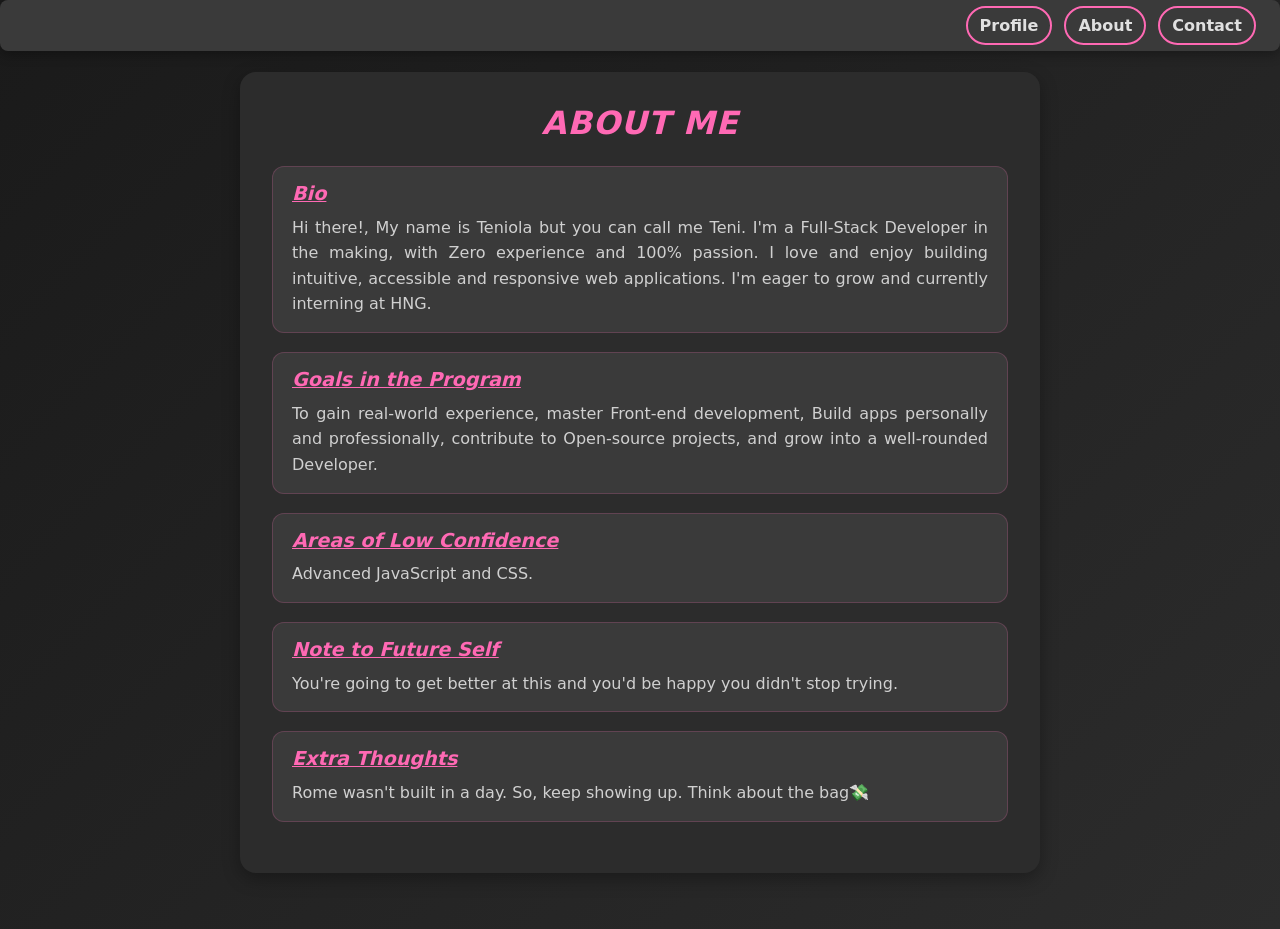
<file: aboutme.html>
<!DOCTYPE html>
<html lang="en">
  <head>
    <meta charset="UTF-8" />
    <meta name="viewport" content="width=device-width, initial-scale=1.0" />
    <title>About Me</title>
    <link rel="stylesheet" href="style.css" />
  </head>
  <body class="about-page">
    <nav
      data-testid="test-main-nav"
      aria-label="Main-Navigation"
      class="main-nav"
    >
      <ul>
        <li>
          <a href="index.html" data-testid="test-nav-profile">Profile</a>
        </li>
        <li>
          <a href="aboutme.html" data-testid="test-nav-about">About</a>
        </li>
        <li>
          <a href="contactus.html" data-testid="test-nav-contact">Contact</a>
        </li>
      </ul>
    </nav>

    <main data-testid="test-about-page">
      <h2 data-testid="test-about-page-title">ABOUT ME</h2>

      <section data-testid="test-about-bio">
        <h3>Bio</h3>
        <p>
          Hi there!, My name is Teniola but you can call me Teni. I'm a
          Full-Stack Developer in the making, with Zero experience and 100%
          passion. I love and enjoy building intuitive, accessible and
          responsive web applications. I'm eager to grow and currently interning
          at HNG.
        </p>
      </section>

      <section data-testid="test-about-goals">
        <h3>Goals in the Program</h3>
        <p>
          To gain real-world experience, master Front-end development, Build
          apps personally and professionally, contribute to Open-source
          projects, and grow into a well-rounded Developer.
        </p>
      </section>

      <section data-testid="test-about-confidence">
        <h3>Areas of Low Confidence</h3>
        <p>Advanced JavaScript and CSS.</p>
      </section>

      <section data-testid="test-about-future-note">
        <h3>Note to Future Self</h3>
        <p>
          You're going to get better at this and you'd be happy you didn't stop
          trying.
        </p>
      </section>

      <section data-testid="test-about-extra">
        <h3>Extra Thoughts</h3>
        <p>
          Rome wasn't built in a day. So, keep showing up. Think about the bag💸
        </p>
      </section>
    </main>
  </body>
</html>
</file>
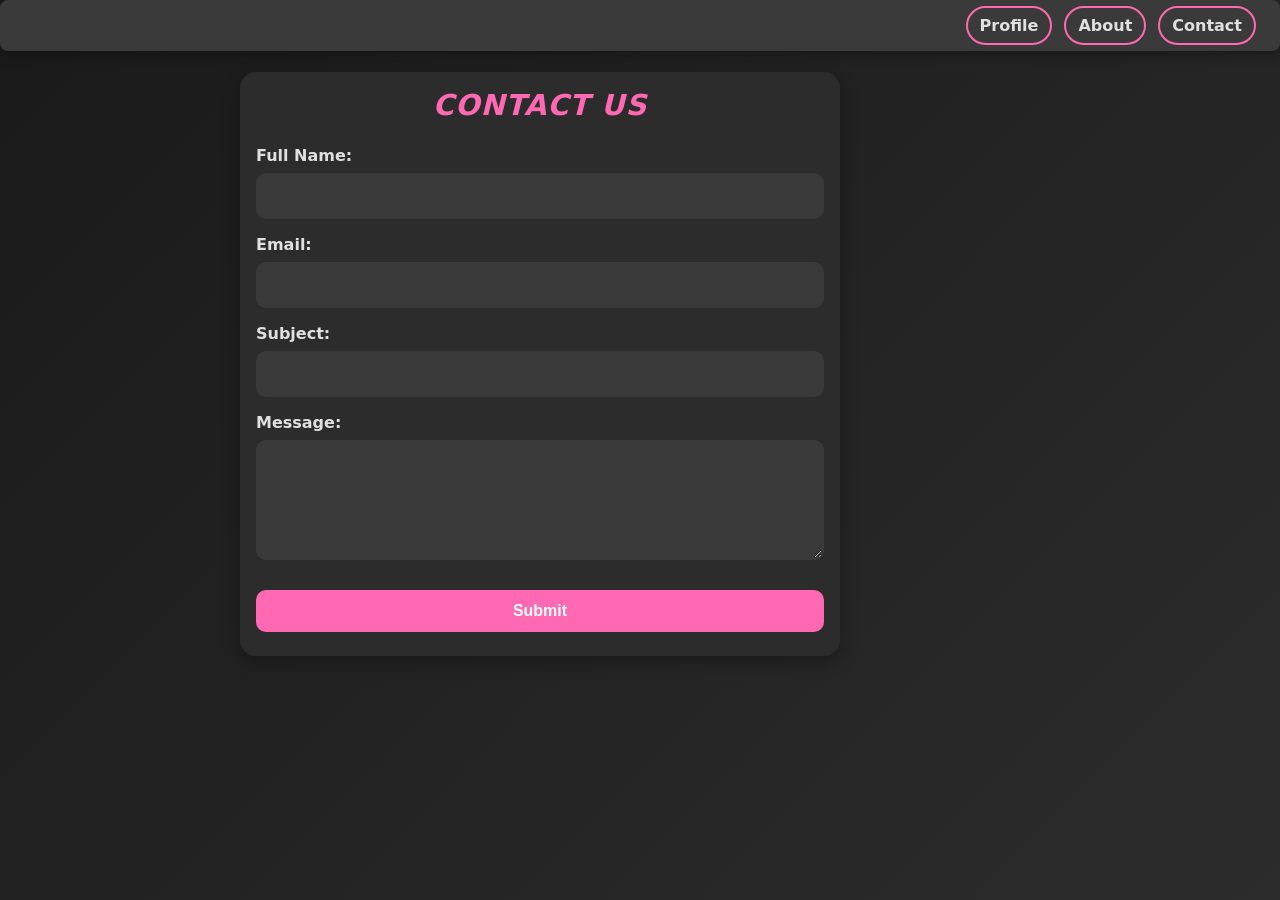
<file: contactus.html>
<!DOCTYPE html>
<html lang="en">
  <head>
    <meta charset="UTF-8" />
    <meta name="viewport" content="width=device-width, initial-scale=1.0" />
    <title>Contact Us</title>
    <link rel="stylesheet" href="style.css" />
  </head>
  <body class="contact-page">
    <nav
      data-testid="test-main-nav"
      aria-label="Main-Navigation"
      class="main-nav"
    >
      <ul>
        <li>
          <a href="index.html" data-testid="test-nav-profile">Profile</a>
        </li>
        <li>
          <a href="aboutme.html" data-testid="test-nav-about">About</a>
        </li>
        <li>
          <a href="contactus.html" data-testid="test-nav-contact">Contact</a>
        </li>
      </ul>
    </nav>

    <main>
      <section data-testid="test-contact-page">
        <h2 data-testid="test-contact-form-title">CONTACT US</h2>

        <form
          data-testid="test-contact-form"
          aria-label="Contact Form"
          novalidate
        >
          <!--Full Name Field-->
          <div class="form-group">
            <label for="name">Full Name: </label>
            <input
              type="text"
              id="name"
              data-testid="test-contact-name"
              aria-describedby="name-error"
              required
            />
            <small
              data-testid="test-contact-error-name"
              id="name-error"
              class="error hidden"
            ></small>
          </div>

          <!--Email Field-->
          <div class="form-group">
            <label for="email">Email: </label>
            <input
              type="email"
              id="email"
              data-testid="test-contact-email"
              aria-describedby="email-error"
              minlength="10"
              required
            />
            <small
              data-testid="test-contact-error-email"
              id="email-error"
              class="error hidden"
            ></small>
          </div>

          <!--Subject Field-->
          <div class="form-group">
            <label for="subject">Subject: </label>
            <input
              type="text"
              id="subject"
              data-testid="test-contact-subject"
              aria-describedby="subject-error"
              required
            />
            <small
              data-testid="test-contact-error-subject"
              id="subject-error"
              class="error hidden"
            ></small>
          </div>

          <!--Message Field-->
          <div class="form-group">
            <label for="message">Message: </label>
            <textarea
              id="message"
              data-testid="test-contact-message"
              aria-describedby="message-error"
              required
            ></textarea>
            <small
              data-testid="test-contact-error-message"
              id="message-error"
              class="error hidden"
            ></small>
          </div>

          <!--Submit Button-->
          <button type="submit" data-testid="test-contact-submit">
            Submit
          </button>
          <!--Success Message-->
          <p data-testid="test-contact-success" class="success hidden"></p>
        </form>
      </section>
    </main>

    <script src="script.js"></script>
  </body>
</html>
</file>
<file: style.css>
* {
  box-sizing: border-box;
  margin: 0;
  padding: 0;
}

body {
  font-family: "Inter", system-ui, sans-serif;
  background: linear-gradient(135deg, #1a1a1a, #2c2c2c);
  color: #e0e0e0;
  min-height: 100vh;
  padding: 1.5rem;
  position: relative;
}

/*----------Main Navigation Bar----------*/
nav[data-testid="test-main-nav"] {
  width: 100%;
  left: 0;
  right: 0;
  position: absolute;
  top: 0;
  padding: 1rem 1.5rem;
  background-color: #3a3a3a;
  box-shadow: 0 4px 12px rgba(0, 0, 0, 0.3);
  border-radius: 8px;
}

nav[data-testid="test-main-nav"] ul {
  list-style: none;
  display: flex;
  justify-content: flex-end;
  gap: 0.75rem;
}

nav[data-testid="test-main-nav"] a {
  color: #e0e0e0;
  text-decoration: none;
  font-weight: 600;
  padding: 0.5rem 0.75rem;
  border: 2px solid #ff69b4;
  border-radius: 20px;
  transition: background 0.2s ease, color 0.2s ease;
}

nav[data-testid="test-main-nav"] a:hover {
  background: #db4b92;
  color: #fff;
}

nav[data-testid="test-main-nav"] a:focus {
  outline: none;
  box-shadow: 0 0 0 2px #ff99cc;
}

/*----------Profile-card styles----------*/
main {
  max-width: 800px;
  margin: 3rem auto 2rem;
}

article[data-testid="test-profile-card"] {
  background-color: #2c2c2c;
  border-radius: 16px;
  box-shadow: 0 6px 18px rgba(0, 0, 0, 0.3);
  overflow: hidden;
  max-width: 700px;
  width: 100%;
  padding: 1.5rem;
  display: flex;
  flex-direction: column;
  gap: 1rem;
  transition: transform 0.3s ease, box-shadow 0.3s ease;
}

article[data-testid="test-profile-card"]:hover {
  transform: translateY(-5px);
  box-shadow: 0 10px 24px rgba(0, 0, 0, 0.4);
}

header {
  display: flex;
  flex-direction: column;
  align-items: center;
  gap: 1.5rem;
}

figure {
  margin: 0;
  display: flex;
  flex-direction: column;
  align-items: center;
  gap: 0.3rem;
}

img[data-testid="test-user-avatar"] {
  width: 120px;
  height: 120px;
  border-radius: 50%;
  object-fit: cover;
  border: 3px solid #ff69b4;
  display: block;
}

figcaption {
  font-size: 0.9rem;
  font-style: italic;
  color: #b0b0b0;
}

h2[data-testid="test-user-name"] {
  font-size: 2rem;
  margin-bottom: 0.3rem;
  text-align: center;
  color: #e0e0e0;
}

header p {
  color: #b0b0b0;
  font-style: italic;
  text-align: center;
}

p[data-testid="test-user-bio"] {
  margin: 0.5rem 0 1rem;
  text-align: justify;
  word-wrap: break-word;
  color: #d0d0d0;
}

p[data-testid="test-user-time"] {
  font-size: 0.95rem;
  color: #d0d0d0;
  text-align: center;
  font-weight: 500;
  background: #3a3a3a;
  border-radius: 8px;
  padding: 0.8rem 1.4rem;
  display: inline-block;
  align-self: center;
  min-width: 240px;
  box-shadow: inset 0 0 0 1px rgba(255, 105, 180, 0.2);
}

/*----------Social Links Nav----------*/
nav[data-testid="test-user-social-links"] {
  text-align: center;
  margin-top: 1rem;
}

nav[data-testid="test-user-social-links"] h3 {
  font-size: 1.1rem;
  margin-bottom: 1rem;
  color: #ff69b4;
}

nav[data-testid="test-user-social-links"] ul {
  list-style: none;
  display: flex;
  flex-direction: column;
  align-items: center;
  margin-bottom: 0.75rem;
  gap: 1.2rem;
  padding: 0;
}

nav[data-testid="test-user-social-links"] a {
  background: #ff69b4;
  color: #fff;
  padding: 0.45rem 1rem;
  border-radius: 20px;
  text-decoration: none;
  transition: background 0.2s ease;
  width: 120px;
  text-align: center;
}

nav[data-testid="test-user-social-links"] a:hover {
  background: #db4b92;
}
nav[data-testid="test-user-social-links"] a:focus {
  outline: none;
  box-shadow: 0 0 0 2px #ff99cc;
}

/*----------Profie-card Section Styling----------*/
section {
  background: #3a3a3a;
  border-radius: 10px;
  padding: 1rem;
}

section h3 {
  color: #ff69b4;
  margin-bottom: 0.5rem;
}

section ul {
  list-style: disc inside;
}

section li {
  margin-bottom: 0.3rem;
  background: #4a4a4a;
  padding: 0.4rem 0.8rem;
  border-radius: 6px;
  color: #d0d0d0;
}



/*----------Contact Page Styling----------*/

.contact-page section[data-testid="test-contact-page"]  {
  max-width: 600px;
  background: #2c2c2c;
  border-radius: 16px;
  box-shadow: 0 6px 18px rgba(0, 0, 0, 0.3);
  transition: transform 0.3s ease, box-shadow 0.3s ease;
}

.contact-page section[data-testid="test-contact-page"]:hover {
  transform: translateY(-5px); 
  box-shadow: 0 10px 24px rgba(0, 0, 0, 0.4);
}

.contact-page h2[data-testid="test-contact-form-title"] {
  text-align: center;
  font-style: italic;
  color: #ff69b4;
  margin-bottom: 1.5rem;
  font-size: 1.8rem;
  letter-spacing: 1px;
}

.contact-page form[data-testid="test-contact-form"] {
  display: flex;
  flex-direction: column;
  gap: 1rem;
}

/* Each input group */
.contact-page .form-group {
  display: flex;
  flex-direction: column;
  gap: 0.5rem;
}

.contact-page .form-group label {
  font-weight: 600;
  color: #e0e0e0;
}

.contact-page .form-group input,
.contact-page .form-group textarea {
  background: #3a3a3a;
  color: #e0e0e0;
  border: 2px solid transparent;
  border-radius: 10px;
  padding: 0.75rem 1rem;
  font-size: 1rem;
  transition: border-color 0.2s ease, background 0.2s ease;
}

.contact-page .form-group input:focus,
.contact-page .form-group textarea:focus {
  outline: none;
  border-color: #ff69b4;
  background: #4a4a4a;
}

.contact-page .form-group input:hover,
.contact-page .form-group textarea:hover {
  background: #444;
}

/* Textarea Resize */
.contact-page .form-group textarea {
  resize: vertical;
  min-height: 120px;
}

/* Error Messages */
.contact-page .error {
  color: #ff4c4c;
  font-size: 0.9rem;
  font-weight: 500;
}

.contact-page .hidden {
  display: none;
}

/* Success Message */
.contact-page .success {
  color: #4cff9d;
  font-size: 1rem;
  font-weight: 500;
  text-align: center;
  font-style: italic;
}

/* Submit Button */
.contact-page button[data-testid="test-contact-submit"] {
  background: #ff69b4;
  color: #fff;
  padding: 0.75rem 1.25rem;
  border: none;
  margin-top: 0.9rem;
  margin-bottom: 0.5rem;
  border-radius: 10px;
  font-weight: 700;
  font-size: 1rem;
  cursor: pointer;
  transition: background 0.3s ease, transform 0.2s ease;
}

.contact-page button[data-testid="test-contact-submit"]:hover {
  background: #db4b92;
  transform: translateY(-2px);
}

.contact-page button[data-testid="test-contact-submit"]:focus {
  outline: none;
  box-shadow: 0 0 0 2px #ff99cc;
}

/*----------About Page Styling----------*/
.about-page main[data-testid="test-about-page"] {
  max-width: 800px;
  background: #2c2c2c;
  border-radius: 16px;
  box-shadow: 0 6px 18px rgba(0, 0, 0, 0.3);
  padding: 2rem;
  transition: transform 0.3s ease, box-shadow 0.3s ease;
}

.about-page main[data-testid="test-about-page"]:hover {
  transform: translateY(-5px);
  box-shadow: 0 10px 24px rgba(0, 0, 0, 0.4);
}

.about-page h2[data-testid="test-about-page-title"] {
  text-align: center;
  color: #ff69b4;
  font-size: 2rem;
  font-style: italic;
  margin-bottom: 1.5rem;
  letter-spacing: 1px;
}

/*About sections styling*/
.about-page section {
  background: #3a3a3a;
  border-radius: 12px;
  padding: 1rem 1.25rem;
  margin-bottom: 1.2rem;
  box-shadow: inset 0 0 0 1px rgba(255, 105, 180, 0.2);
}

.about-page section h3 {
  color: #ff69b4;
  margin-bottom: 0.6rem;
  font-size: 1.2rem;
  font-style: oblique;
  text-decoration: underline;
}

.about-page section p {
  color: #d0d0d0;
  line-height: 1.6;
  text-align: justify;
}



/*----------Overall Responsiveness----------*/
@media (min-width: 768px) {
  article[data-testid="test-profile-card"] {
    flex-direction: column;
    max-width: 800px;
    box-shadow: 0 6px 18px rgba(0, 0, 0, 0.3);
  }

  header {
    flex-direction: row;
    align-items: center;
  }

  header > div:first-child {
    flex: 0 0 140px;
    display: flex;
    justify-content: center;
    align-items: center;
  }

  nav[data-testid="test-user-social-links"] ul {
    flex-direction: row;
    justify-content: center;
    align-items: center;
  }

  nav[data-testid="test-user-social-links"] a {
    width: auto;
  }
}

@media (max-width: 600px) {
  nav[data-testid="test-main-nav"] ul {
    flex-direction: row;
    align-items: center;
    gap: 1rem;
  }

  nav[data-testid="test-main-nav"] {
    position: static;
    width: auto;
  }
}

@media (max-width: 600px) {
  .contact-page main {
    margin-top: 2rem;
    padding: 1.25rem;
  }

  .contact-page h2[data-testid="test-contact-form-title"] {
    font-size: 1.4rem;
  }

  .contact-page form[data-testid="test-contact-form"] {
  gap: 0.75rem;
  }
}

@media (max-width: 600px) {
  .about-page main[data-testid="test-about-page"] {
    padding: 1.25rem;
    margin-top: 3rem;
  }

  .about-page h2[data-testid="test-about-page-title"] {
    font-size: 1.5rem;
  }
}
</file>
